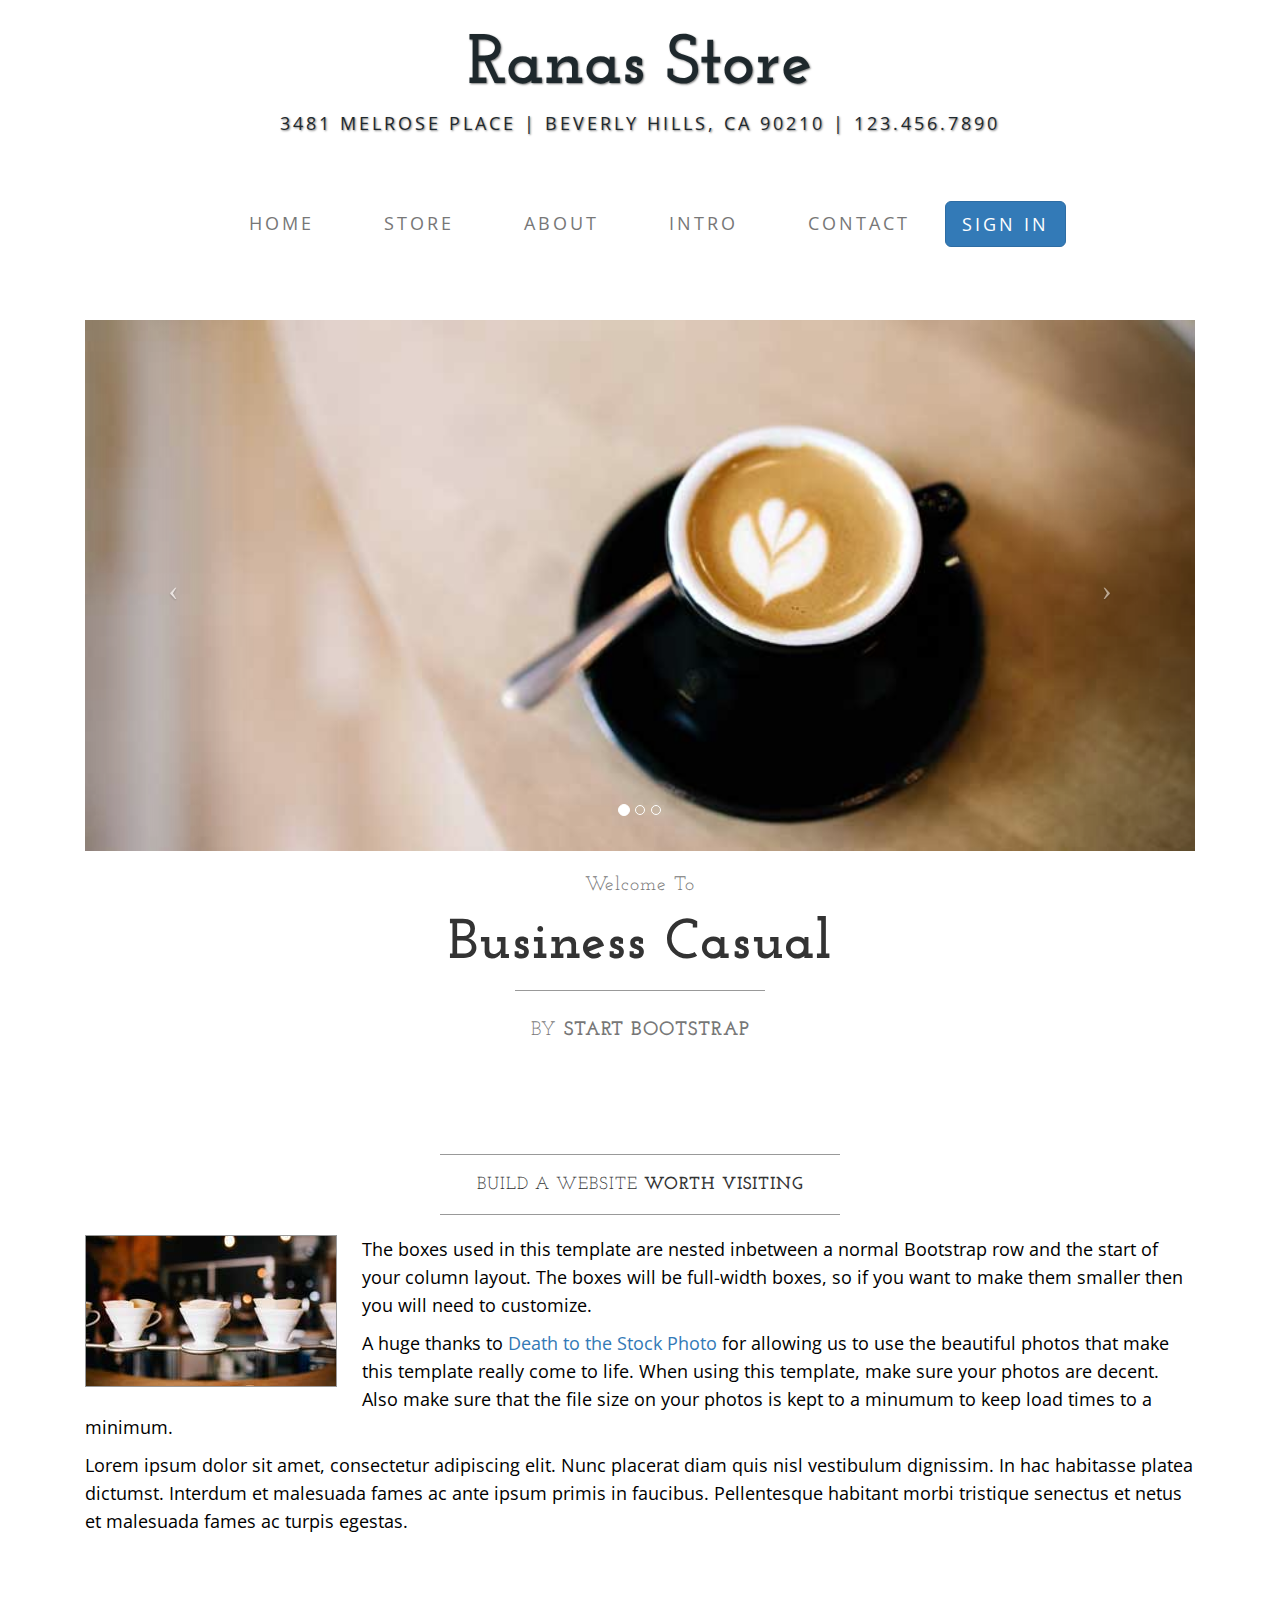
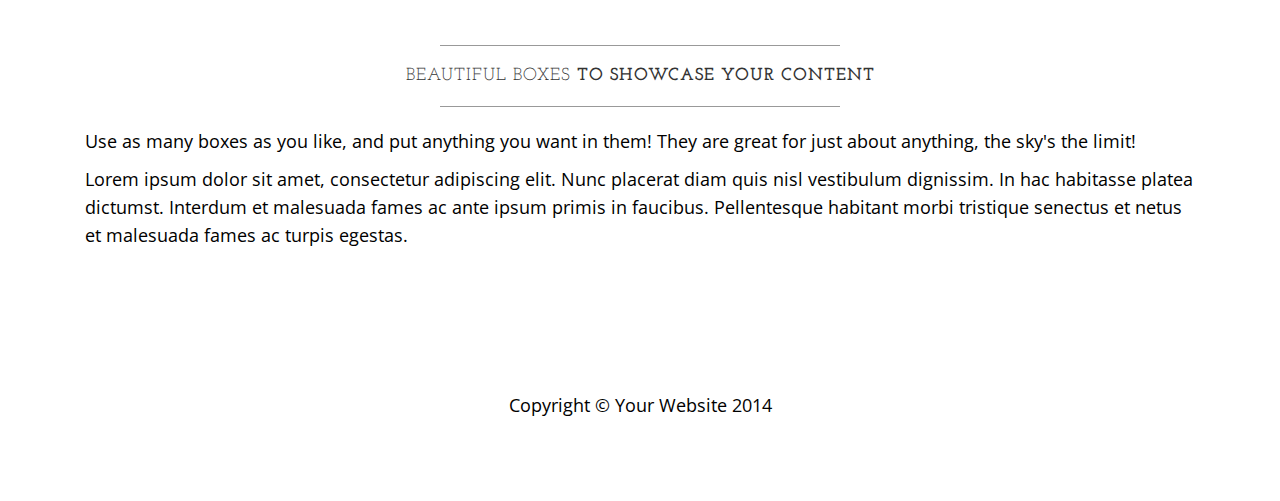
<file: MyStore/index.html>
<!DOCTYPE html>
<html lang="en">

<head>

    <meta charset="utf-8">
    <meta http-equiv="X-UA-Compatible" content="IE=edge">
    <meta name="viewport" content="width=device-width, initial-scale=1">
    <meta name="description" content="">
    <meta name="author" content="">

    <title>Business Casual - Start Bootstrap Theme</title>

    <!-- Bootstrap Core CSS -->
    <link href="css/bootstrap.min.css" rel="stylesheet">

    <!-- Custom CSS -->
    <link href="css/business-casual.css" rel="stylesheet">
    
    <link href="css/store.css" rel="stylesheet">

    <!-- Fonts -->
    <link href="https://fonts.googleapis.com/css?family=Open+Sans:300italic,400italic,600italic,700italic,800italic,400,300,600,700,800" rel="stylesheet" type="text/css">
    <link href="https://fonts.googleapis.com/css?family=Josefin+Slab:100,300,400,600,700,100italic,300italic,400italic,600italic,700italic" rel="stylesheet" type="text/css">

    <!-- HTML5 Shim and Respond.js IE8 support of HTML5 elements and media queries -->
    <!-- WARNING: Respond.js doesn't work if you view the page via file:// -->
    <!--[if lt IE 9]>
        <script src="https://oss.maxcdn.com/libs/html5shiv/3.7.0/html5shiv.js"></script>
        <script src="https://oss.maxcdn.com/libs/respond.js/1.4.2/respond.min.js"></script>
    <![endif]-->

</head>

<script>
function openNav() {
    document.getElementById("mySidenav").style.width = "250px";
}

function closeNav() {
    document.getElementById("mySidenav").style.width = "0";
}
</script>

<body >

    <div class="brand">Ranas Store</div>
    <div class="address-bar">3481 Melrose Place | Beverly Hills, CA 90210 | 123.456.7890</div>

    <!-- Navigation -->
    <nav class="navbar navbar-default" role="navigation">
        <div class="container ">
            <!-- Brand and toggle get grouped for better mobile display -->
            <div class="navbar-header">                <button type="button" class="navbar-toggle" data-toggle="collapse" data-target="#bs-example-navbar-collapse-1">
                    <span class="sr-only">Toggle navigation</span>
                    <span class="icon-bar"></span>
                    <span class="icon-bar"></span>
                    <span class="icon-bar"></span>
                </button>
                <!-- navbar-brand is hidden on larger screens, but visible when the menu is collapsed -->
                <a class="navbar-brand" href="index.html">Business Casual</a>
            </div>
            <!-- Collect the nav links, forms, and other content for toggling -->
            
            <div class="collapse navbar-collapse" id="bs-example-navbar-collapse-1">
               
                <ul class="nav navbar-nav">
                   
                    <li>
                        <a href="index.html">Home</a>
                    </li>
                    <li>
                        <a href="store.html">Store</a>
                    </li>
                    <li>
                        <a href="about.html">About</a>
                    </li>
                   <li>
                        <a href="intro.html">intro</a>
                    </li>
                    <li>
                        <a href="contact.html">Contact</a>
                    </li>
                    <li>
                        <!--<a href=#>Sign in</a>-->
                        <div class="bs-example" style="padding-top:25px">
                            <!-- Button HTML (to Trigger Modal) -->
                            <a href="#myModal" class="btn btn-lg btn-primary" data-toggle="modal">Sign In</a>
                            <!-- Modal HTML -->
                            <div id="myModal" class="modal fade">
                                <div class="modal-dialog">
                                    <div class="modal-content">
                                        <div class="modal-header">
                                            <button type="button" class="close" data-dismiss="modal" aria-hidden="true">&times;</button>
                                        </div>
                                        <!--Form Start-->
                                        <div class="container" style="!important">
                                            <form class="form-signin" style="!important">
                                                <h2 class="form-signin-heading" style="padding-left:150px; font-size: 24px; text-transform: capitalize !important;">Login to Kirana House</h2>
                                                <br>
                                                <a href = "fbconfig.php">Facebook</a>
                                                <br>
                                                <label for="inputdefault" class="sr-only">Email address</label>
                                                <input type="email" id="inputEmail" class="form-control" placeholder="Email address" required="" autofocus="" style="width:550px; !important;">
                                                <label for="inputPassword" class="sr-only">Password</label>
                                                <input type="password" id="inputPassword" class="form-control" placeholder="Password" required="" style="width:550px; !important;">
                                                <div class="checkbox" style="text-transform: capitalize !important;">
                                                    <label>
                                                        <input type="checkbox" value="remember-me" style="font-size: 24px !important;"> Remember me
                                                    </label>
                                                </div>
                                                <button class="btn btn-lg btn-primary btn-block" type="submit" style="width:550px; !important;">Sign in</button>
                                            </form>
                                        </div>
                                        <!--Form End-->
                                        <div class="modal-body">
                                            <p style="font-size: 14px; text-transform: capitalize !important;" ;>New to Kirana House ?<a href=#>Create Account</a></p>
                                        </div>
                                        <div class="modal-footer">
                                            <button type="button" class="btn btn-default" data-dismiss="modal">Close</button>
                                            <button type="button" class="btn btn-primary">Save changes</button>
                                        </div>
                                    </div>
                                </div>
                            </div>
                        </div>
                    </li>
                </ul>
            </div>
            <!-- /.navbar-collapse -->
        </div>
        <!-- /.container -->
    </nav>

    <div class="container">

        <div class="row">
            <div class="box">
                <div class="col-lg-12 text-center">
                    <div id="carousel-example-generic" class="carousel slide">
                        <!-- Indicators -->
                        <ol class="carousel-indicators hidden-xs">
                            <li data-target="#carousel-example-generic" data-slide-to="0" class="active"></li>
                            <li data-target="#carousel-example-generic" data-slide-to="1"></li>
                            <li data-target="#carousel-example-generic" data-slide-to="2"></li>
                        </ol>

                        <!-- Wrapper for slides -->
                        <div class="carousel-inner">
                            <div class="item active">
                                <img class="img-responsive img-full" src="img/slide-1.jpg" alt="">
                            </div>
                            <div class="item">
                                <img class="img-responsive img-full" src="img/slide-2.jpg" alt="">
                            </div>
                            <div class="item">
                                <img class="img-responsive img-full" src="img/slide-3.jpg" alt="">
                            </div>
                        </div>

                        <!-- Controls -->
                        <a class="left carousel-control" href="#carousel-example-generic" data-slide="prev">
                            <span class="icon-prev"></span>
                        </a>
                        <a class="right carousel-control" href="#carousel-example-generic" data-slide="next">
                            <span class="icon-next"></span>
                        </a>
                    </div>
                    <h2 class="brand-before">
                        <small>Welcome to</small>
                    </h2>
                    <h1 class="brand-name">Business Casual</h1>
                    <hr class="tagline-divider">
                    <h2>
                        <small>By
                            <strong>Start Bootstrap</strong>
                        </small>
                    </h2>
                </div>
            </div>
        </div>

        <div class="row">
            <div class="box">
                <div class="col-lg-12">
                    <hr>
                    <h2 class="intro-text text-center">Build a website
                        <strong>worth visiting</strong>
                    </h2>
                    <hr>
                    <img class="img-responsive img-border img-left" src="img/intro-pic.jpg" alt="">
                    <hr class="visible-xs">
                    <p>The boxes used in this template are nested inbetween a normal Bootstrap row and the start of your column layout. The boxes will be full-width boxes, so if you want to make them smaller then you will need to customize.</p>
                    <p>A huge thanks to <a href="http://join.deathtothestockphoto.com/" target="_blank">Death to the Stock Photo</a> for allowing us to use the beautiful photos that make this template really come to life. When using this template, make sure your photos are decent. Also make sure that the file size on your photos is kept to a minumum to keep load times to a minimum.</p>
                    <p>Lorem ipsum dolor sit amet, consectetur adipiscing elit. Nunc placerat diam quis nisl vestibulum dignissim. In hac habitasse platea dictumst. Interdum et malesuada fames ac ante ipsum primis in faucibus. Pellentesque habitant morbi tristique senectus et netus et malesuada fames ac turpis egestas.</p>
                </div>
            </div>
        </div>

        <div class="row">
            <div class="box">
                <div class="col-lg-12">
                    <hr>
                    <h2 class="intro-text text-center">Beautiful boxes
                        <strong>to showcase your content</strong>
                    </h2>
                    <hr>
                    <p>Use as many boxes as you like, and put anything you want in them! They are great for just about anything, the sky's the limit!</p>
                    <p>Lorem ipsum dolor sit amet, consectetur adipiscing elit. Nunc placerat diam quis nisl vestibulum dignissim. In hac habitasse platea dictumst. Interdum et malesuada fames ac ante ipsum primis in faucibus. Pellentesque habitant morbi tristique senectus et netus et malesuada fames ac turpis egestas.</p>
                </div>
            </div>
        </div>

    </div>
    <!-- /.container -->

    <footer>
        <div class="container">
            <div class="row">
                <div class="col-lg-12 text-center">
                    <p>Copyright &copy; Your Website 2014</p>
                </div>
            </div>
        </div>
    </footer>

    <!-- jQuery -->
    <script src="js/jquery.js"></script>

    <!-- Bootstrap Core JavaScript -->
    <script src="js/bootstrap.min.js"></script>

    <!-- Script to Activate the Carousel -->
    <script>
        $('.carousel').carousel({
            interval: 5000 //changes the speed
        })
    </script>

</body>

</html>
</file>
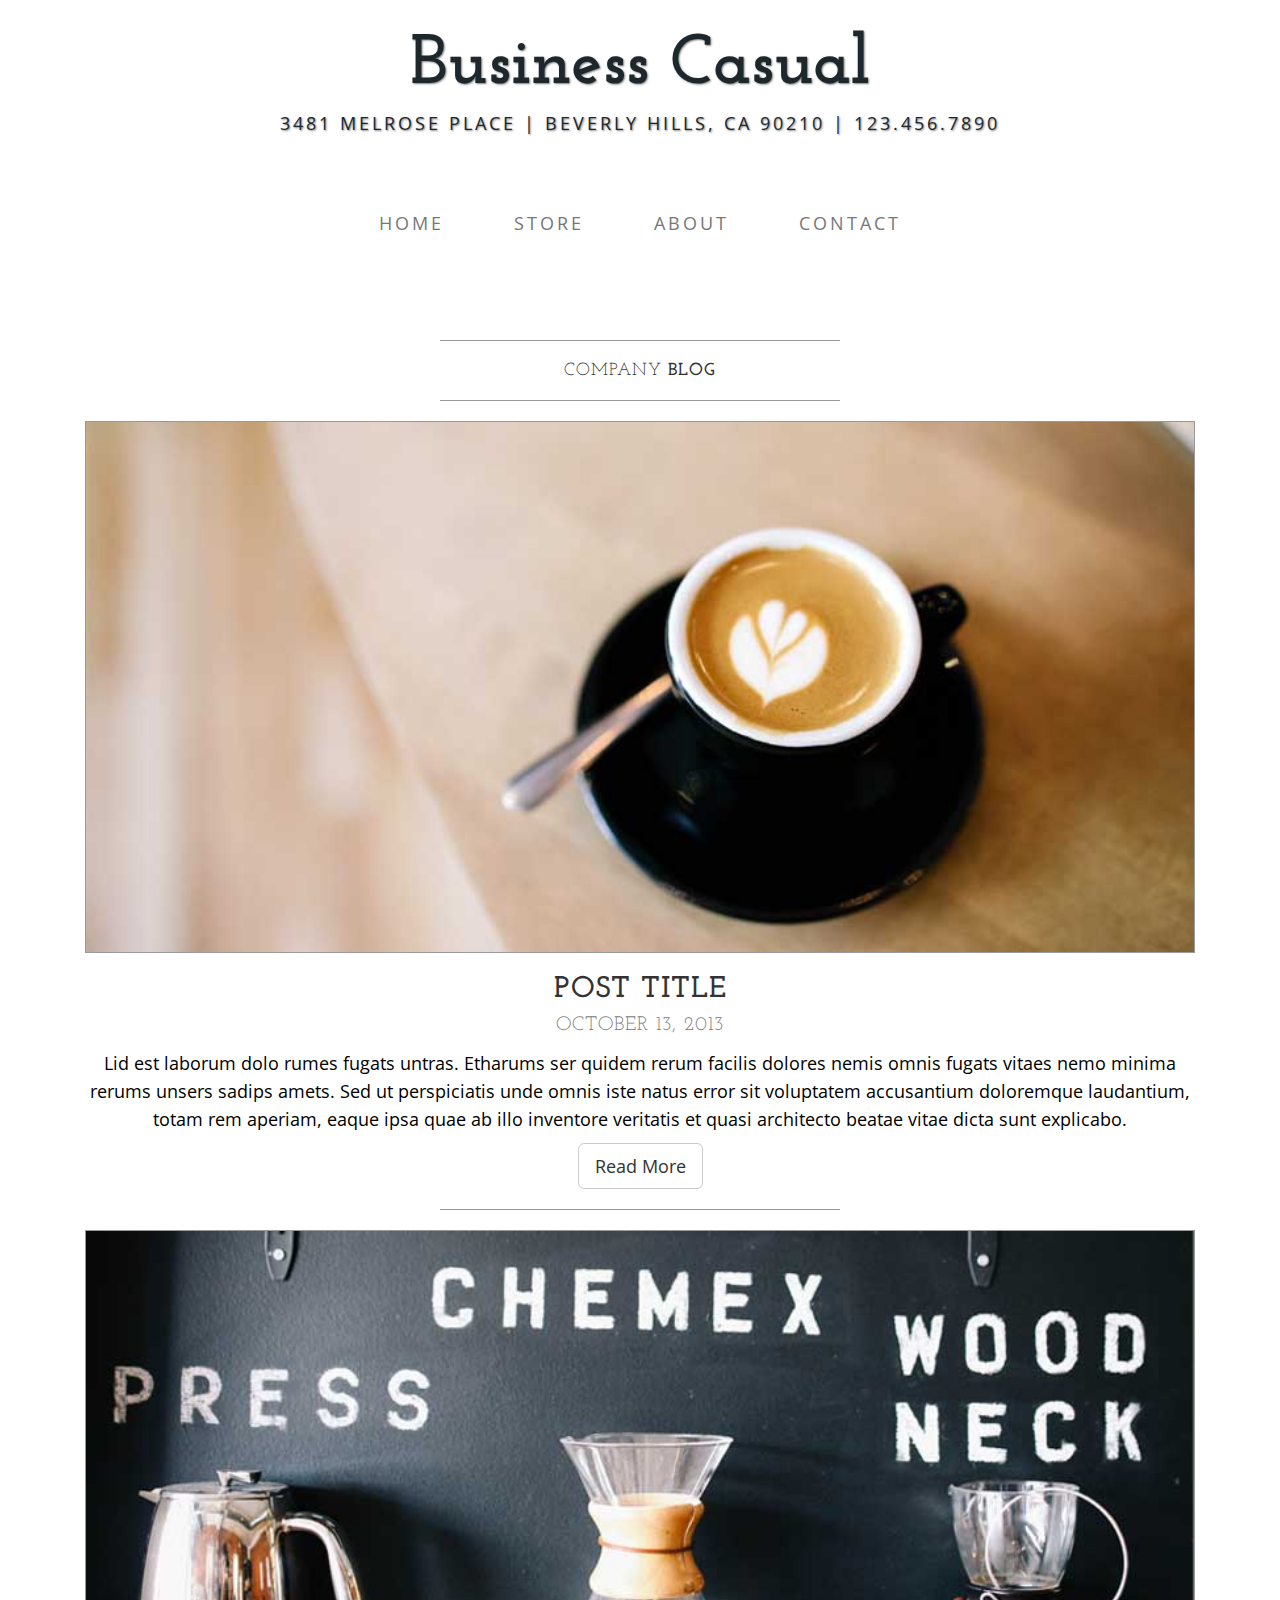
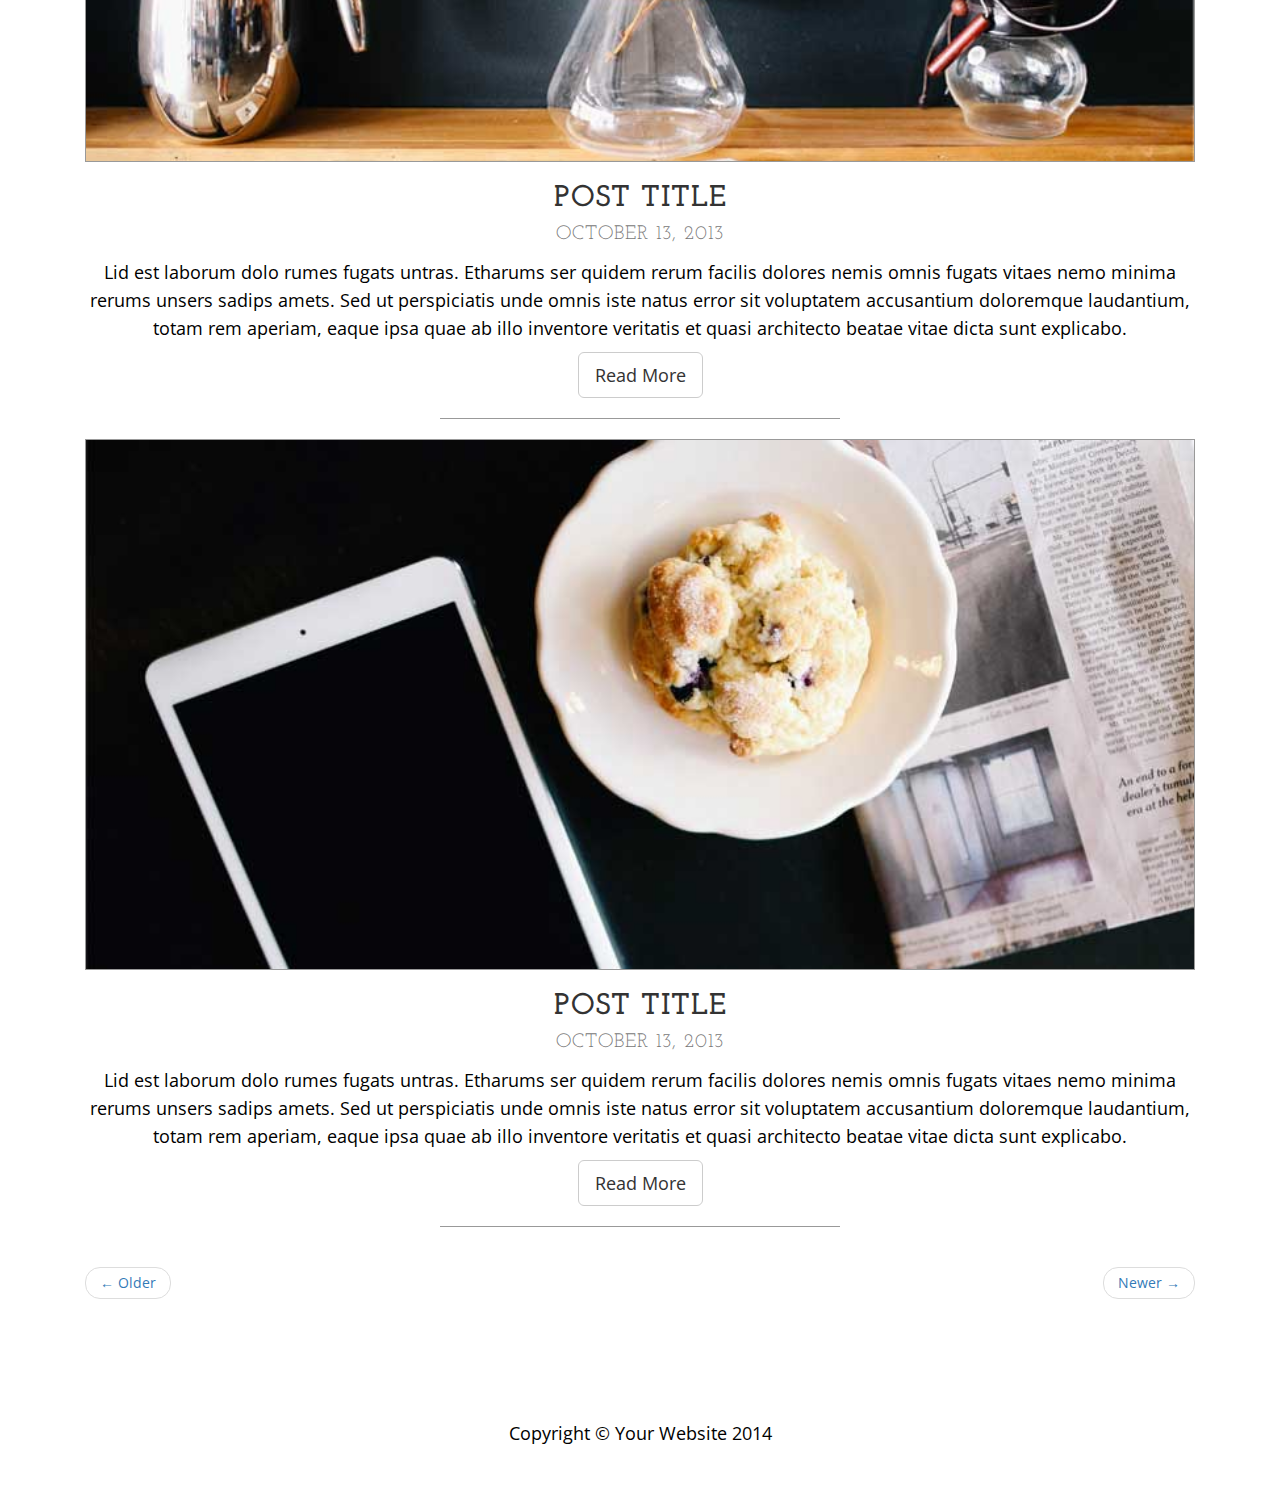
<file: MyStore/blog.html>
<!DOCTYPE html>
<html lang="en">

<head>

    <meta charset="utf-8">
    <meta http-equiv="X-UA-Compatible" content="IE=edge">
    <meta name="viewport" content="width=device-width, initial-scale=1">
    <meta name="description" content="">
    <meta name="author" content="">

    <title>Blog - Business Casual - Start Bootstrap Theme</title>

    <!-- Bootstrap Core CSS -->
    <link href="css/bootstrap.min.css" rel="stylesheet">

    <!-- Custom CSS -->
    <link href="css/business-casual.css" rel="stylesheet">
    
    <!-- Fonts -->
    <link href="https://fonts.googleapis.com/css?family=Open+Sans:300italic,400italic,600italic,700italic,800italic,400,300,600,700,800" rel="stylesheet" type="text/css">
    <link href="https://fonts.googleapis.com/css?family=Josefin+Slab:100,300,400,600,700,100italic,300italic,400italic,600italic,700italic" rel="stylesheet" type="text/css">

    <!-- HTML5 Shim and Respond.js IE8 support of HTML5 elements and media queries -->
    <!-- WARNING: Respond.js doesn't work if you view the page via file:// -->
    <!--[if lt IE 9]>
        <script src="https://oss.maxcdn.com/libs/html5shiv/3.7.0/html5shiv.js"></script>
        <script src="https://oss.maxcdn.com/libs/respond.js/1.4.2/respond.min.js"></script>
    <![endif]-->

</head>

<body>

    <div class="brand">Business Casual</div>
    <div class="address-bar">3481 Melrose Place | Beverly Hills, CA 90210 | 123.456.7890</div>

    <!-- Navigation -->
    <nav class="navbar navbar-default" role="navigation">
        <div class="container">
            <!-- Brand and toggle get grouped for better mobile display -->
            <div class="navbar-header">
                <button type="button" class="navbar-toggle" data-toggle="collapse" data-target="#bs-example-navbar-collapse-1">
                    <span class="sr-only">Toggle navigation</span>
                    <span class="icon-bar"></span>
                    <span class="icon-bar"></span>
                    <span class="icon-bar"></span>
                </button>
                <!-- navbar-brand is hidden on larger screens, but visible when the menu is collapsed -->
                <a class="navbar-brand" href="index.html">Business Casual</a>
            </div>
            <!-- Collect the nav links, forms, and other content for toggling -->
            <div class="collapse navbar-collapse" id="bs-example-navbar-collapse-1">
                <ul class="nav navbar-nav">
                    <li>
                        <a href="index.html">Home</a>
                    </li>
                    <li>
                        <a href="store.html">Store</a>
                    </li>
                    <li>
                        <a href="about.html">About</a>
                    </li>
                    
                    <li>
                        <a href="contact.html">Contact</a>
                    </li>
                </ul>
            </div>
            <!-- /.navbar-collapse -->
        </div>
        <!-- /.container -->
    </nav>

    <div class="container">

        <div class="row">
            <div class="box">
                <div class="col-lg-12">
                    <hr>
                    <h2 class="intro-text text-center">Company
                        <strong>blog</strong>
                    </h2>
                    <hr>
                </div>
                <div class="col-lg-12 text-center">
                    <img class="img-responsive img-border img-full" src="img/slide-1.jpg" alt="">
                    <h2>Post Title
                        <br>
                        <small>October 13, 2013</small>
                    </h2>
                    <p>Lid est laborum dolo rumes fugats untras. Etharums ser quidem rerum facilis dolores nemis omnis fugats vitaes nemo minima rerums unsers sadips amets. Sed ut perspiciatis unde omnis iste natus error sit voluptatem accusantium doloremque laudantium, totam rem aperiam, eaque ipsa quae ab illo inventore veritatis et quasi architecto beatae vitae dicta sunt explicabo.</p>
                    <a href="#" class="btn btn-default btn-lg">Read More</a>
                    <hr>
                </div>
                <div class="col-lg-12 text-center">
                    <img class="img-responsive img-border img-full" src="img/slide-2.jpg" alt="">
                    <h2>Post Title
                        <br>
                        <small>October 13, 2013</small>
                    </h2>
                    <p>Lid est laborum dolo rumes fugats untras. Etharums ser quidem rerum facilis dolores nemis omnis fugats vitaes nemo minima rerums unsers sadips amets. Sed ut perspiciatis unde omnis iste natus error sit voluptatem accusantium doloremque laudantium, totam rem aperiam, eaque ipsa quae ab illo inventore veritatis et quasi architecto beatae vitae dicta sunt explicabo.</p>
                    <a href="#" class="btn btn-default btn-lg">Read More</a>
                    <hr>
                </div>
                <div class="col-lg-12 text-center">
                    <img class="img-responsive img-border img-full" src="img/slide-3.jpg" alt="">
                    <h2>Post Title
                        <br>
                        <small>October 13, 2013</small>
                    </h2>
                    <p>Lid est laborum dolo rumes fugats untras. Etharums ser quidem rerum facilis dolores nemis omnis fugats vitaes nemo minima rerums unsers sadips amets. Sed ut perspiciatis unde omnis iste natus error sit voluptatem accusantium doloremque laudantium, totam rem aperiam, eaque ipsa quae ab illo inventore veritatis et quasi architecto beatae vitae dicta sunt explicabo.</p>
                    <a href="#" class="btn btn-default btn-lg">Read More</a>
                    <hr>
                </div>
                <div class="col-lg-12 text-center">
                    <ul class="pager">
                        <li class="previous"><a href="#">&larr; Older</a>
                        </li>
                        <li class="next"><a href="#">Newer &rarr;</a>
                        </li>
                    </ul>
                </div>
            </div>
        </div>

    </div>
    <!-- /.container -->

    <footer>
        <div class="container">
            <div class="row">
                <div class="col-lg-12 text-center">
                    <p>Copyright &copy; Your Website 2014</p>
                </div>
            </div>
        </div>
    </footer>

    <!-- jQuery -->
    <script src="js/jquery.js"></script>

    <!-- Bootstrap Core JavaScript -->
    <script src="js/bootstrap.min.js"></script>

</body>

</html>
</file>
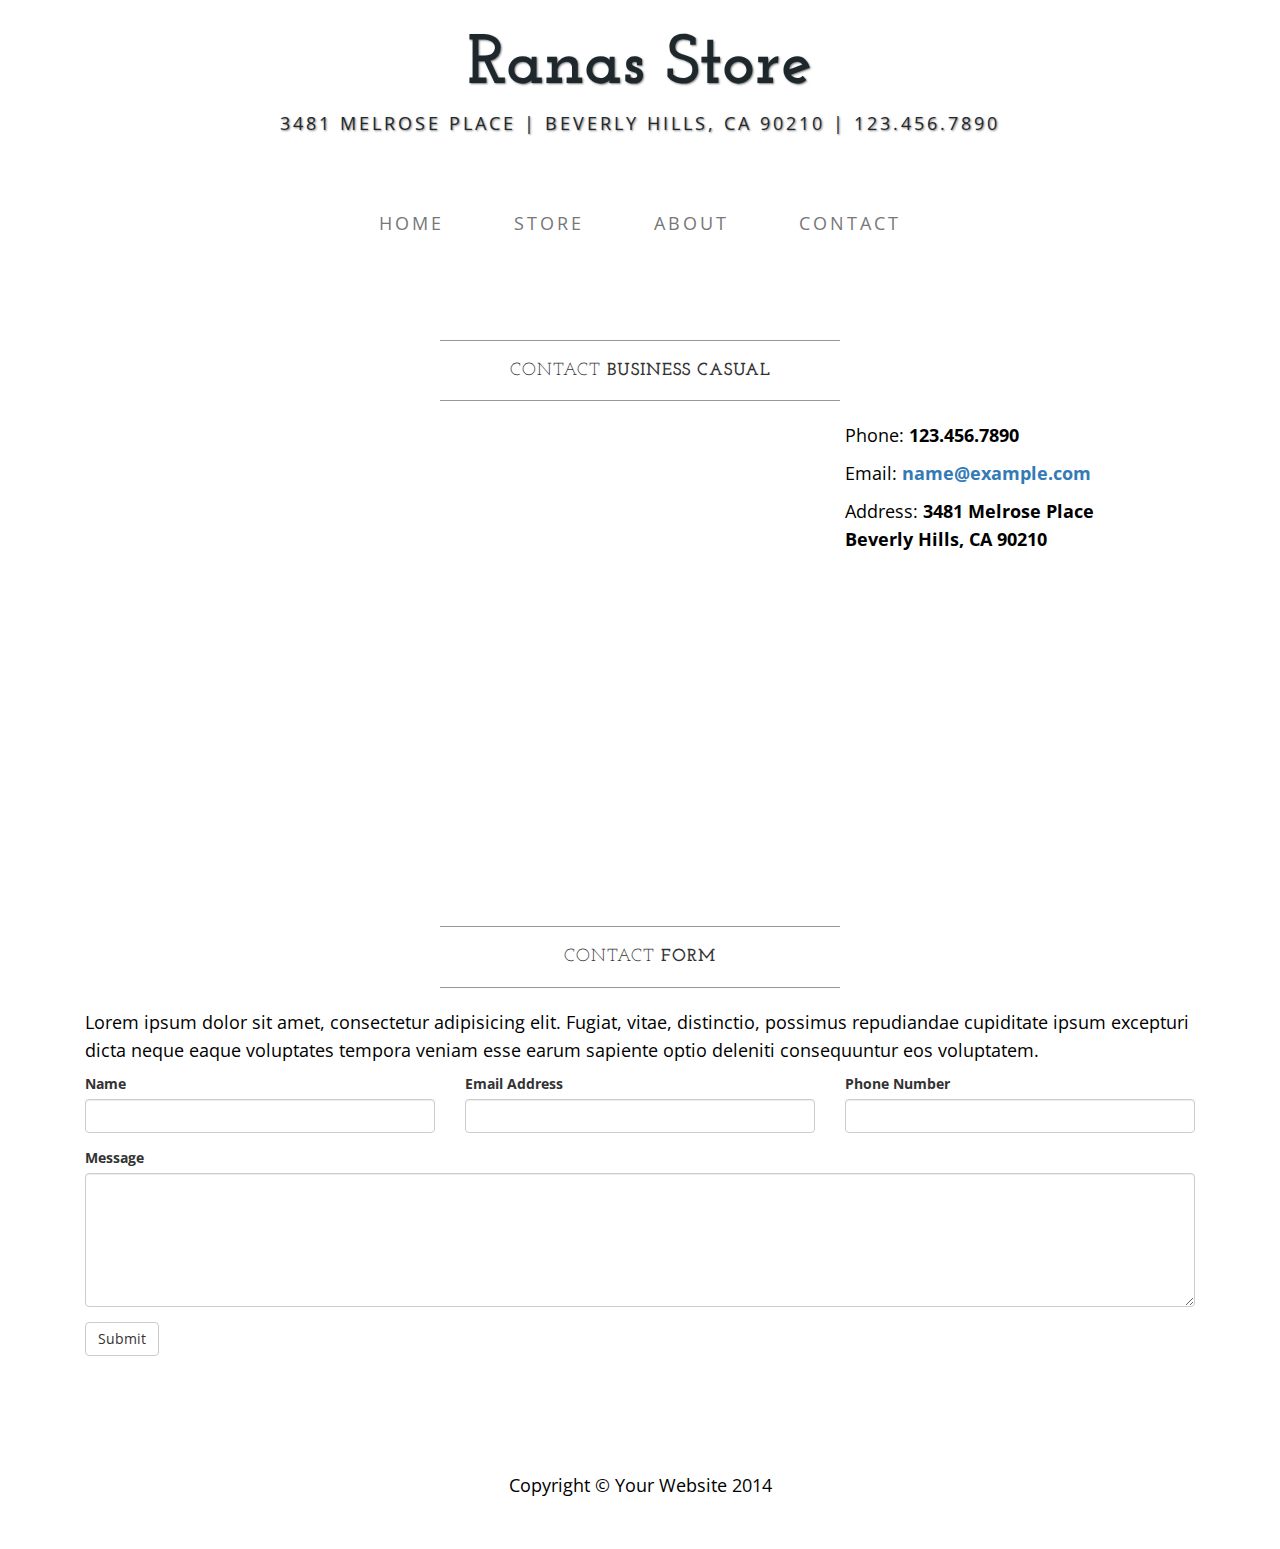
<file: MyStore/contact.html>
<!DOCTYPE html>
<html lang="en">

<head>

    <meta charset="utf-8">
    <meta http-equiv="X-UA-Compatible" content="IE=edge">
    <meta name="viewport" content="width=device-width, initial-scale=1">
    <meta name="description" content="">
    <meta name="author" content="">

    <title>Contact - Business Casual - Start Bootstrap Theme</title>

    <!-- Bootstrap Core CSS -->
    <link href="css/bootstrap.min.css" rel="stylesheet">

    <!-- Custom CSS -->
    <link href="css/business-casual.css" rel="stylesheet">

    <!-- Fonts -->
    <link href="https://fonts.googleapis.com/css?family=Open+Sans:300italic,400italic,600italic,700italic,800italic,400,300,600,700,800" rel="stylesheet" type="text/css">
    <link href="https://fonts.googleapis.com/css?family=Josefin+Slab:100,300,400,600,700,100italic,300italic,400italic,600italic,700italic" rel="stylesheet" type="text/css">

    <!-- HTML5 Shim and Respond.js IE8 support of HTML5 elements and media queries -->
    <!-- WARNING: Respond.js doesn't work if you view the page via file:// -->
    <!--[if lt IE 9]>
        <script src="https://oss.maxcdn.com/libs/html5shiv/3.7.0/html5shiv.js"></script>
        <script src="https://oss.maxcdn.com/libs/respond.js/1.4.2/respond.min.js"></script>
    <![endif]-->

</head>

<body>

    <div class="brand">Ranas Store</div>
    <div class="address-bar">3481 Melrose Place | Beverly Hills, CA 90210 | 123.456.7890</div>
    <!-- Navigation -->
    <nav class="navbar navbar-default" role="navigation">
        <div class="container">
            <!-- Brand and toggle get grouped for better mobile display -->
            <div class="navbar-header">
                <button type="button" class="navbar-toggle" data-toggle="collapse" data-target="#bs-example-navbar-collapse-1">
                    <span class="sr-only">Toggle navigation</span>
                    <span class="icon-bar"></span>
                    <span class="icon-bar"></span>
                    <span class="icon-bar"></span>
                </button>
                <!-- navbar-brand is hidden on larger screens, but visible when the menu is collapsed -->
                <a class="navbar-brand" href="index.html">Business Casual</a>
            </div>
            <!-- Collect the nav links, forms, and other content for toggling -->
            <div class="collapse navbar-collapse" id="bs-example-navbar-collapse-1">
                <ul class="nav navbar-nav">
                    <li>
                        <a href="index.html">Home</a>
                    </li>
                    <li>
                        <a href="store.html">Store</a>
                    </li>
                    <li>
                        <a href="about.html">About</a>
                    </li>
                    
                    <li>
                        <a href="contact.html">Contact</a>
                    </li>
                </ul>
            </div>
            <!-- /.navbar-collapse -->
        </div>
        <!-- /.container -->
    </nav>

    <div class="container">

        <div class="row">
            <div class="box">
                <div class="col-lg-12">
                    <hr>
                    <h2 class="intro-text text-center">Contact
                        <strong>business casual</strong>
                    </h2>
                    <hr>
                </div>
                <div class="col-md-8">
                    <!-- Embedded Google Map using an iframe - to select your location find it on Google maps and paste the link as the iframe src. If you want to use the Google Maps API instead then have at it! -->
                    <iframe width="100%" height="400" frameborder="0" scrolling="no" marginheight="0" marginwidth="0" src="http://maps.google.com/maps?hl=en&amp;ie=UTF8&amp;ll=37.0625,-95.677068&amp;spn=56.506174,79.013672&amp;t=m&amp;z=4&amp;output=embed"></iframe>
                </div>
                <div class="col-md-4">
                    <p>Phone:
                        <strong>123.456.7890</strong>
                    </p>
                    <p>Email:
                        <strong><a href="mailto:name@example.com">name@example.com</a></strong>
                    </p>
                    <p>Address:
                        <strong>3481 Melrose Place
                            <br>Beverly Hills, CA 90210</strong>
                    </p>
                </div>
                <div class="clearfix"></div>
            </div>
        </div>

        <div class="row">
            <div class="box">
                <div class="col-lg-12">
                    <hr>
                    <h2 class="intro-text text-center">Contact
                        <strong>form</strong>
                    </h2>
                    <hr>
                    <p>Lorem ipsum dolor sit amet, consectetur adipisicing elit. Fugiat, vitae, distinctio, possimus repudiandae cupiditate ipsum excepturi dicta neque eaque voluptates tempora veniam esse earum sapiente optio deleniti consequuntur eos voluptatem.</p>
                    <form role="form">
                        <div class="row">
                            <div class="form-group col-lg-4">
                                <label>Name</label>
                                <input type="text" class="form-control">
                            </div>
                            <div class="form-group col-lg-4">
                                <label>Email Address</label>
                                <input type="email" class="form-control">
                            </div>
                            <div class="form-group col-lg-4">
                                <label>Phone Number</label>
                                <input type="tel" class="form-control">
                            </div>
                            <div class="clearfix"></div>
                            <div class="form-group col-lg-12">
                                <label>Message</label>
                                <textarea class="form-control" rows="6"></textarea>
                            </div>
                            <div class="form-group col-lg-12">
                                <input type="hidden" name="save" value="contact">
                                <button type="submit" class="btn btn-default">Submit</button>
                            </div>
                        </div>
                    </form>
                </div>
            </div>
        </div>

    </div>
    <!-- /.container -->

    <footer>
        <div class="container">
            <div class="row">
                <div class="col-lg-12 text-center">
                    <p>Copyright &copy; Your Website 2014</p>
                </div>
            </div>
        </div>
    </footer>

    <!-- jQuery -->
    <script src="js/jquery.js"></script>

    <!-- Bootstrap Core JavaScript -->
    <script src="js/bootstrap.min.js"></script>

</body>

</html>
</file>
<file: MyStore/css/store.css>
.nav-side-menu {
  overflow: auto;
  font-family: verdana;
  font-size: 12px;
  font-weight: 200;
  background-color: #2e353d;
  position: fixed;
  top: 0px;
  width: 300px;
  height: 100%;
  color: #e1ffff;
}
.nav-side-menu .brand {
  background-color: #23282e;
  line-height: 50px;
  display: block;
  text-align: center;
  font-size: 14px;
}
.nav-side-menu .toggle-btn {
  display: none;
}
.nav-side-menu ul,
.nav-side-menu li {
  list-style: none;
  padding: 0px;
  margin: 0px;
  line-height: 35px;
  cursor: pointer;
  /*    
    .collapsed{
       .arrow:before{
                 font-family: FontAwesome;
                 content: "\f053";
                 display: inline-block;
                 padding-left:10px;
                 padding-right: 10px;
                 vertical-align: middle;
                 float:right;
            }
     }
*/
}
.nav-side-menu ul :not(collapsed) .arrow:before,
.nav-side-menu li :not(collapsed) .arrow:before {
  font-family: FontAwesome;
  content: "\f078";
  display: inline-block;
  padding-left: 10px;
  padding-right: 10px;
  vertical-align: middle;
  float: right;
}
.nav-side-menu ul .active,
.nav-side-menu li .active {
  border-left: 3px solid #d19b3d;
  background-color: #4f5b69;
}
.nav-side-menu ul .sub-menu li.active,
.nav-side-menu li .sub-menu li.active {
  color: #d19b3d;
}
.nav-side-menu ul .sub-menu li.active a,
.nav-side-menu li .sub-menu li.active a {
  color: #d19b3d;
}
.nav-side-menu ul .sub-menu li,
.nav-side-menu li .sub-menu li {
  background-color: #181c20;
  border: none;
  line-height: 28px;
  border-bottom: 1px solid #23282e;
  margin-left: 0px;
}
.nav-side-menu ul .sub-menu li:hover,
.nav-side-menu li .sub-menu li:hover {
  background-color: #020203;
}
.nav-side-menu ul .sub-menu li:before,
.nav-side-menu li .sub-menu li:before {
  font-family: FontAwesome;
  content: "\f105";
  display: inline-block;
  padding-left: 10px;
  padding-right: 10px;
  vertical-align: middle;
}
.nav-side-menu li {
  padding-left: 0px;
  border-left: 3px solid #2e353d;
  border-bottom: 1px solid #23282e;
}
.nav-side-menu li a {
  text-decoration: none;
  color: #e1ffff;
}
.nav-side-menu li a i {
  padding-left: 10px;
  width: 20px;
  padding-right: 20px;
}
.nav-side-menu li:hover {
  border-left: 3px solid #d19b3d;
  background-color: #4f5b69;
  -webkit-transition: all 1s ease;
  -moz-transition: all 1s ease;
  -o-transition: all 1s ease;
  -ms-transition: all 1s ease;
  transition: all 1s ease;
}
@media (max-width: 767px) {
  .nav-side-menu {
    position: relative;
    width: 100%;
    margin-bottom: 10px;
  }
  .nav-side-menu .toggle-btn {
    display: block;
    cursor: pointer;
    position: absolute;
    right: 10px;
    top: 10px;
    z-index: 10 !important;
    padding: 3px;
    background-color: #faf1ff;
    color: #000;
    width: 40px;
    text-align: center;
  }
  .brand {
    text-align: left !important;
    font-size: 22px;
    padding-left: 20px;
    line-height: 50px !important;
      
    
  }
}
@media (min-width: 767px) {
  .nav-side-menu .menu-list .menu-content {
    display: block;
  }
}
body {
  margin: 0px;
  padding: 0px;
  
}


/*added for intro.html*/

article, aside, footer, header, hgroup, main, nav, section {
    display: block;
}

.carousel-inner img {
    -webkit-filter: grayscale(90%);
    filter: grayscale(10%); /* make all photos black and white */ 
    width: 40%; /* Set width to 100% */
    margin: auto;
}

.carousel-caption h3 {
    color: #fff !important;
}

@media (max-width: 600px) {
    .carousel-caption {
        display: none; /* Hide the carousel text when the screen is less than 600 pixels wide */
    }
}





footer {
    background-color: #fff;
    color: #777;
    padding: 32px;
    
}

footer a {
    color: #555;
}

footer a:hover {
    color: #777;
    text-decoration: none;

}
</file>
<file: MyStore/css/business-casual.css>
/*!
 * Start Bootstrap - Business Casual (http://startbootstrap.com/)
 * Copyright 2013-2016 Start Bootstrap
 * Licensed under MIT (https://github.com/BlackrockDigital/startbootstrap/blob/gh-pages/LICENSE)
 */

body {
    font-family: "Open Sans","Helvetica Neue",Helvetica,Arial,sans-serif;
    /*background: url('../img/bg.jpg') no-repeat center center fixed;*/
    -webkit-background-size: cover;
    -moz-background-size: cover;
    background-size: cover;
    -o-background-size: cover;

}

h1,
h2,
h3,
h4,
h5,
h6 {
    text-transform: uppercase;
    font-family: "Josefin Slab","Helvetica Neue",Helvetica,Arial,sans-serif;
    font-weight: 700;
    letter-spacing: 1px;
}

p {
    font-size: 1.25em;
    line-height: 1.6;
    color: #000;
}

hr {
    max-width: 400px;
    border-color: #999999;
}

.brand,
.address-bar {
    display: none;
}

.navbar-brand {
    text-transform: uppercase;
    font-weight: 900;
    letter-spacing: 2px;
}

.navbar-nav {
    text-transform: uppercase;
    font-weight: 400;
    letter-spacing: 3px;
}

.img-full {
    min-width: 100%;
}

.brand-before,
.brand-name {
    text-transform: capitalize;
}

.brand-before {
    margin: 15px 0;
}

.brand-name {
    margin: 0;
    font-size: 4em;
}

.tagline-divider {
    margin: 15px auto 3px;
    max-width: 250px;
    border-color: #999999;
}

.box {
    margin-bottom: 20px;
    padding: 30px 15px;
    background: #fff;
    background: rgba(255,255,255,0.9);
}

.intro-text {
    text-transform: uppercase;
    font-size: 1.25em;
    font-weight: 400;
    letter-spacing: 1px;
}

.img-border {
    float: none;
    margin: 0 auto 0;
    border: #999999 solid 1px;
}

.img-left {
    float: none;
    margin: 0 auto 0;
}

footer {
    background: #fff;
    background: rgba(255,255,255,0.9);
}

footer p {
    margin: 0;
    padding: 50px 0;
}

@media screen and (min-width:768px) {
    .brand {
        display: inherit;
        margin: 0;
        padding: 30px 0 10px;
        text-align: center;
        text-shadow: 1px 1px 2px rgba(0,0,0,0.5);
        font-family: "Josefin Slab","Helvetica Neue",Helvetica,Arial,sans-serif;
        font-size: 5em;
        font-weight: 700;
        line-height: normal;
        color: #1e282c;
    }

    .top-divider {
        margin-top: 0;
    }

    .img-left {
        float: left;
        margin-right: 25px;
    }

    .address-bar {
        display: inherit;
        margin: 0;
        padding: 0 0 40px;
        text-align: center;
        text-shadow: 1px 1px 2px rgba(0,0,0,0.5);
        text-transform: uppercase;
        font-size: 1.25em;
        font-weight: 400;
        letter-spacing: 3px;
        color: #1e282c;
    }

    .navbar {
        border-radius: 0;
    }

    .navbar-header {
        display: none;
    }

    .navbar {
        min-height: 0;
    }

    .navbar-default {
        border: none;
        background: #fff;
        background: rgba(255,255,255,0.9);
    }

    .nav>li>a {
        padding: 35px;
    }

    .navbar-nav>li>a {
        line-height: normal;
    }

    .navbar-nav {
        display: table;
        float: none;
        margin: 0 auto;
        table-layout: fixed;
        font-size: 1.25em;
    }
}

@media screen and (min-width:1200px) {
    .box:after {
        content: '';
        display: table;
        clear: both;
    }
}
</file>
